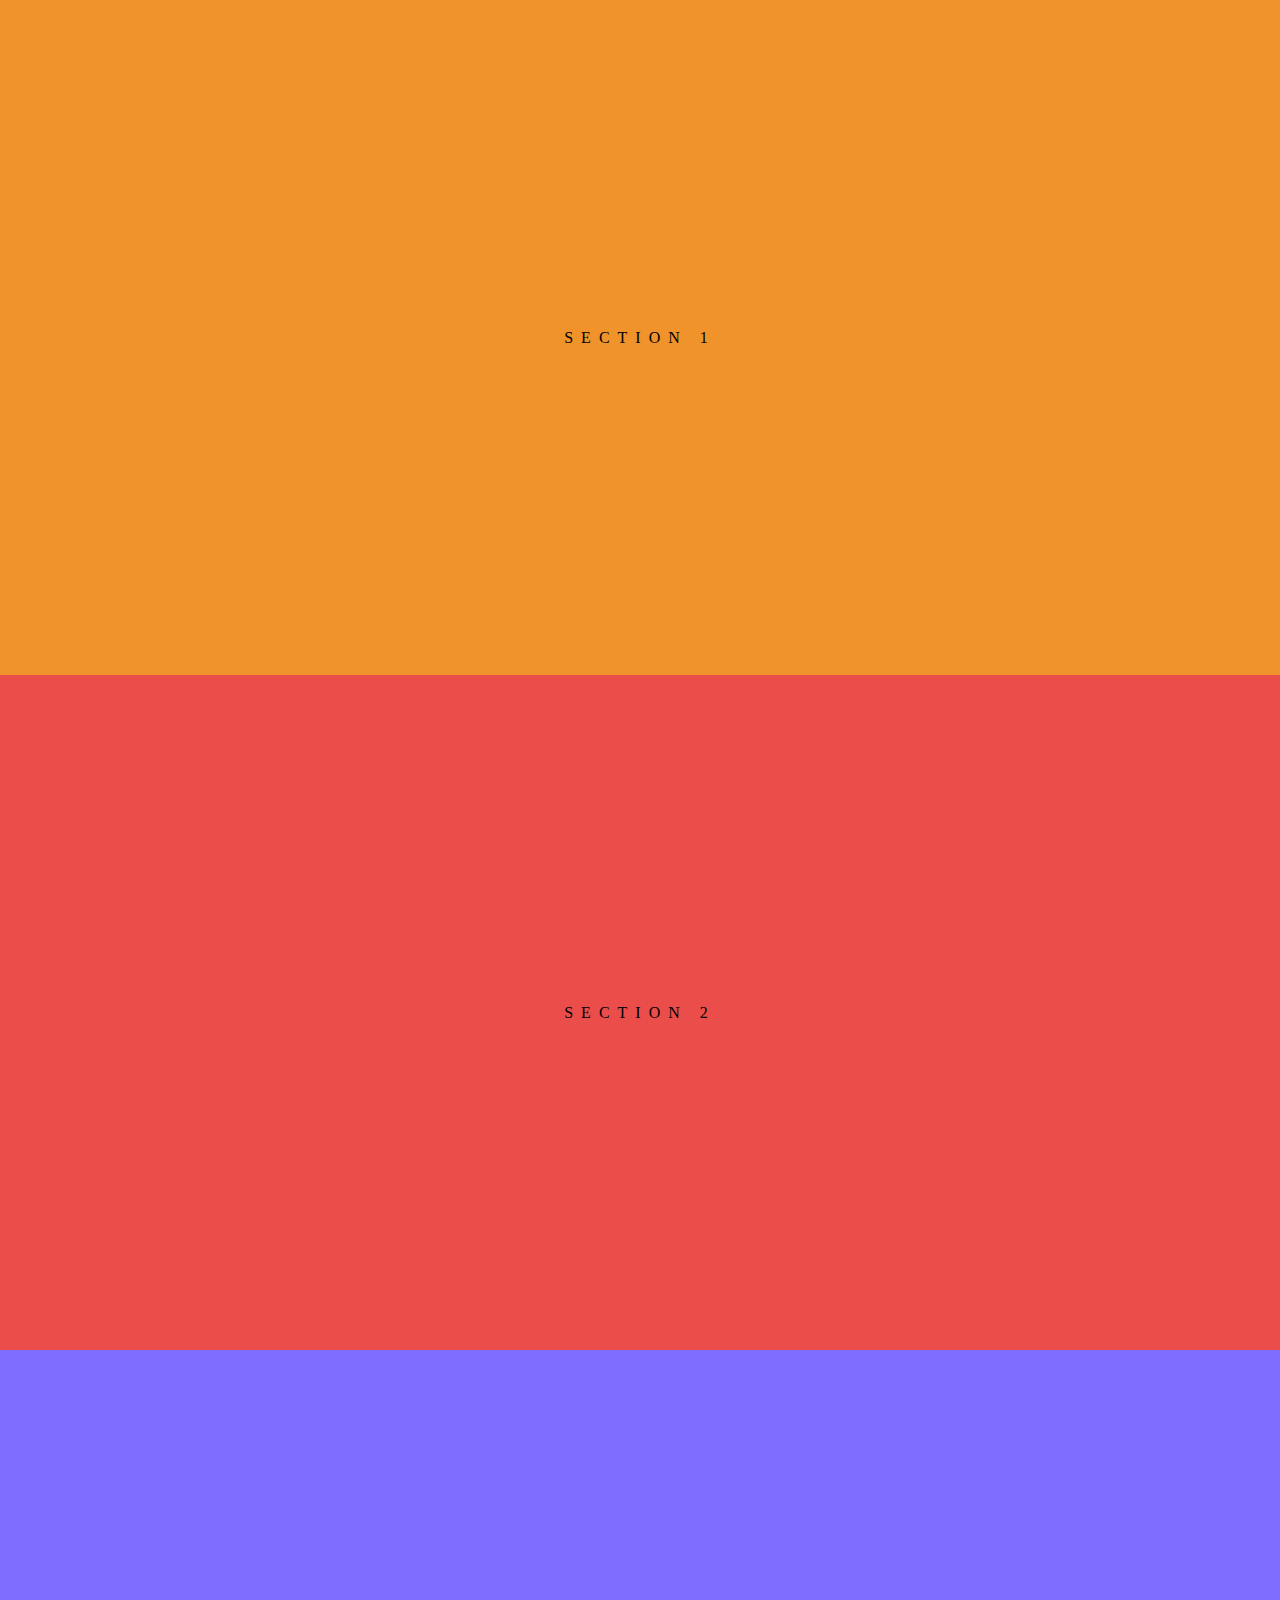
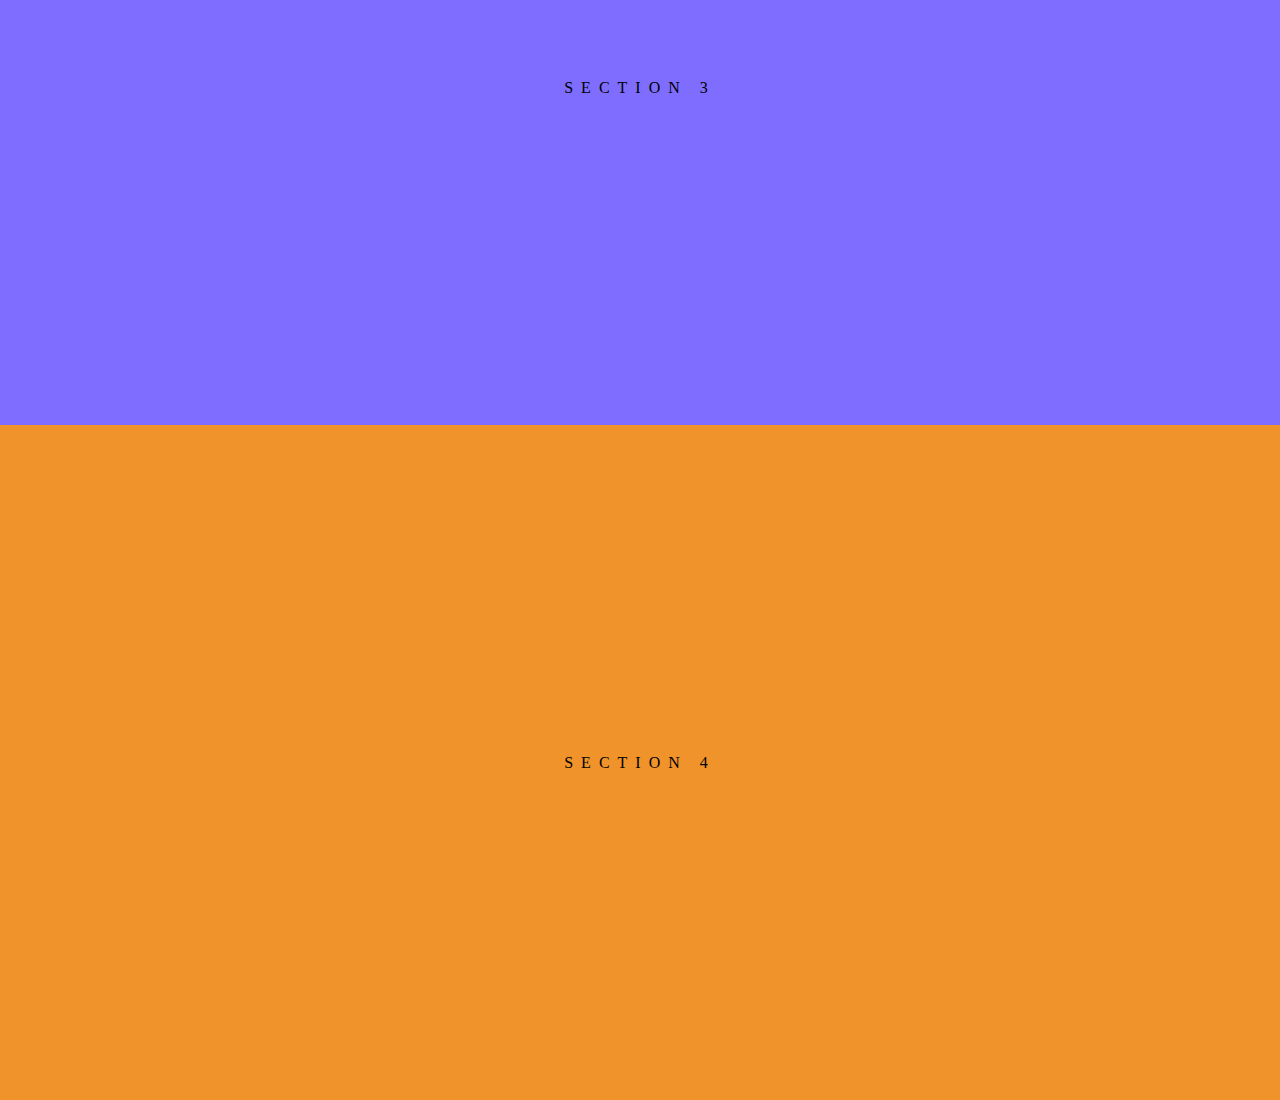
<file: scroll-back-to-top/index.html>
<!DOCTYPE html>
<html lang="en">
<head>
    <meta charset="UTF-8">
    <meta http-equiv="X-UA-Compatible" content="IE=edge">
    <meta name="viewport" content="width=device-width, initial-scale=1.0">
    <title>Document</title>
    <link rel="stylesheet" href="style.css">
    <link rel="stylesheet" href="https://cdnjs.cloudflare.com/ajax/libs/font-awesome/6.1.1/css/all.min.css" integrity="sha512-KfkfwYDsLkIlwQp6LFnl8zNdLGxu9YAA1QvwINks4PhcElQSvqcyVLLD9aMhXd13uQjoXtEKNosOWaZqXgel0g==" crossorigin="anonymous" referrerpolicy="no-referrer" />
</head>
<body>
    <section class="section1">section 1</section>
    <section class="section2">section 2</section>
    <section class="section3">section 3</section>
    <section class="section4">section 4</section>

    <a href="#" class="to-top">
        <i class="fas fa-chevron-up"></i>
    </a>

    <script>
        const toTop = document.querySelector(".to-top");

        window.addEventListener('scroll',()=>{
            if(window.pageYOffset > 100){
                //if pageY offset > 100px
                toTop.classList.add("active");
            }
            else{
                toTop.classList.remove("active");
            }
        })
    </script>
</body>
</html>
</file>
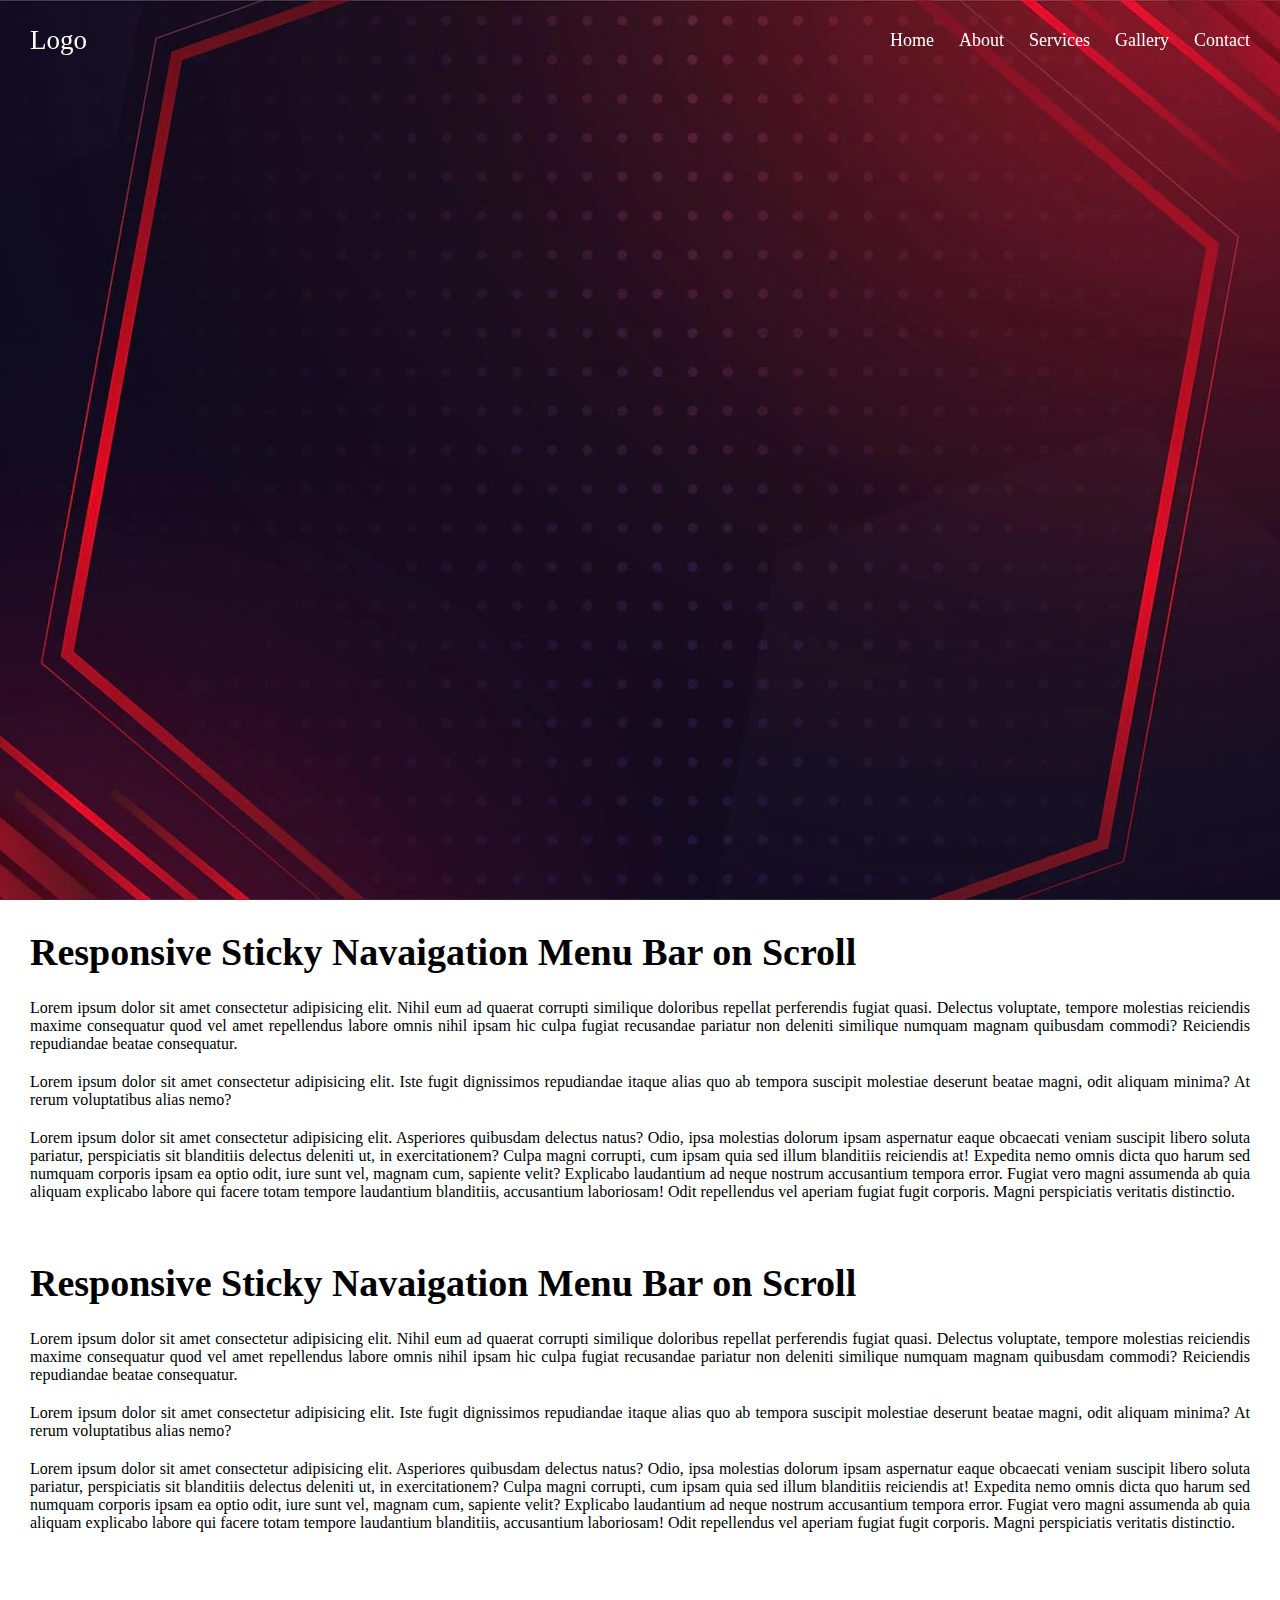
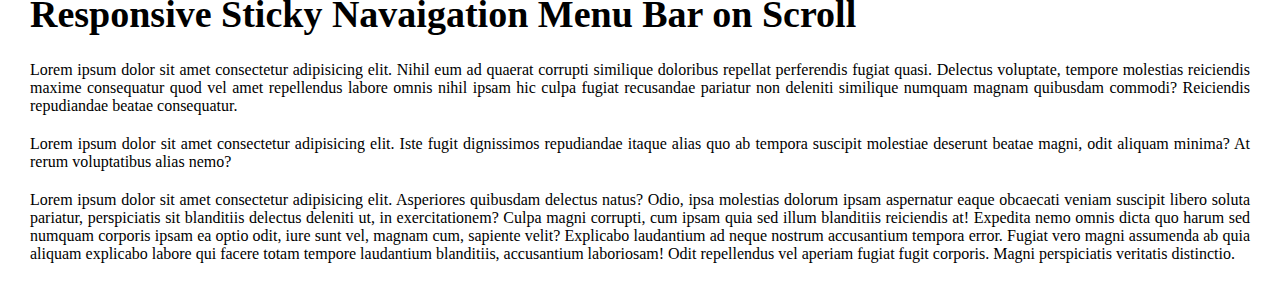
<file: sticky-on-scroll/index.html>
<!DOCTYPE html>
<html lang="en">
<head>
    <meta charset="UTF-8">
    <meta http-equiv="X-UA-Compatible" content="IE=edge">
    <meta name="viewport" content="width=device-width, initial-scale=1.0">
    <link rel="stylesheet" href="https://cdnjs.cloudflare.com/ajax/libs/font-awesome/6.1.1/css/all.min.css" integrity="sha512-KfkfwYDsLkIlwQp6LFnl8zNdLGxu9YAA1QvwINks4PhcElQSvqcyVLLD9aMhXd13uQjoXtEKNosOWaZqXgel0g==" crossorigin="anonymous" referrerpolicy="no-referrer" />
    <link rel="stylesheet" href="css/style.css">
    <title>Sticky On Scroll</title>
</head>
<body>
    <nav class="navbar">
        <div class="content">
            <div class="logo">
                <a href="#">Logo</a>
            </div>
            <ul class="menu-list">
                <div class="icon cancel-btn">
                    <i class="fa-solid fa-xmark"></i>
                </div>
                <li><a href="#">Home</a></li>
                <li><a href="#">About</a></li>
                <li><a href="#">Services</a></li>
                <li><a href="#">Gallery</a></li>
                <li><a href="#">Contact</a></li>
            </ul>
            <div class="icon menu-btn">
                <i id="bars" class="fas fa-bars"></i>
            </div>
        </div>
    </nav>

    <div class="banner">

    </div>
    <div class="about">
        <div class="content">
            <div class="title">Responsive Sticky Navaigation Menu Bar on Scroll</div>
            <p>Lorem ipsum dolor sit amet consectetur adipisicing elit. Nihil eum ad quaerat corrupti similique doloribus repellat perferendis fugiat quasi. Delectus voluptate, tempore molestias reiciendis maxime consequatur quod vel amet repellendus labore omnis nihil ipsam hic culpa fugiat recusandae pariatur non deleniti similique numquam magnam quibusdam commodi? Reiciendis repudiandae beatae consequatur.</p>
            <p>Lorem ipsum dolor sit amet consectetur adipisicing elit. Iste fugit dignissimos repudiandae itaque alias quo ab tempora suscipit molestiae deserunt beatae magni, odit aliquam minima? At rerum voluptatibus alias nemo?</p>
            <p>Lorem ipsum dolor sit amet consectetur adipisicing elit. Asperiores quibusdam delectus natus? Odio, ipsa molestias dolorum ipsam aspernatur eaque obcaecati veniam suscipit libero soluta pariatur, perspiciatis sit blanditiis delectus deleniti ut, in exercitationem? Culpa magni corrupti, cum ipsam quia sed illum blanditiis reiciendis at! Expedita nemo omnis dicta quo harum sed numquam corporis ipsam ea optio odit, iure sunt vel, magnam cum, sapiente velit? Explicabo laudantium ad neque nostrum accusantium tempora error. Fugiat vero magni assumenda ab quia aliquam explicabo labore qui facere totam tempore laudantium blanditiis, accusantium laboriosam! Odit repellendus vel aperiam fugiat fugit corporis. Magni perspiciatis veritatis distinctio.</p>
        </div>
    </div>
    <div class="about">
        <div class="content">
            <div class="title">Responsive Sticky Navaigation Menu Bar on Scroll</div>
            <p>Lorem ipsum dolor sit amet consectetur adipisicing elit. Nihil eum ad quaerat corrupti similique doloribus repellat perferendis fugiat quasi. Delectus voluptate, tempore molestias reiciendis maxime consequatur quod vel amet repellendus labore omnis nihil ipsam hic culpa fugiat recusandae pariatur non deleniti similique numquam magnam quibusdam commodi? Reiciendis repudiandae beatae consequatur.</p>
            <p>Lorem ipsum dolor sit amet consectetur adipisicing elit. Iste fugit dignissimos repudiandae itaque alias quo ab tempora suscipit molestiae deserunt beatae magni, odit aliquam minima? At rerum voluptatibus alias nemo?</p>
            <p>Lorem ipsum dolor sit amet consectetur adipisicing elit. Asperiores quibusdam delectus natus? Odio, ipsa molestias dolorum ipsam aspernatur eaque obcaecati veniam suscipit libero soluta pariatur, perspiciatis sit blanditiis delectus deleniti ut, in exercitationem? Culpa magni corrupti, cum ipsam quia sed illum blanditiis reiciendis at! Expedita nemo omnis dicta quo harum sed numquam corporis ipsam ea optio odit, iure sunt vel, magnam cum, sapiente velit? Explicabo laudantium ad neque nostrum accusantium tempora error. Fugiat vero magni assumenda ab quia aliquam explicabo labore qui facere totam tempore laudantium blanditiis, accusantium laboriosam! Odit repellendus vel aperiam fugiat fugit corporis. Magni perspiciatis veritatis distinctio.</p>
        </div>
    </div>
    <div class="about">
        <div class="content">
            <div class="title">Responsive Sticky Navaigation Menu Bar on Scroll</div>
            <p>Lorem ipsum dolor sit amet consectetur adipisicing elit. Nihil eum ad quaerat corrupti similique doloribus repellat perferendis fugiat quasi. Delectus voluptate, tempore molestias reiciendis maxime consequatur quod vel amet repellendus labore omnis nihil ipsam hic culpa fugiat recusandae pariatur non deleniti similique numquam magnam quibusdam commodi? Reiciendis repudiandae beatae consequatur.</p>
            <p>Lorem ipsum dolor sit amet consectetur adipisicing elit. Iste fugit dignissimos repudiandae itaque alias quo ab tempora suscipit molestiae deserunt beatae magni, odit aliquam minima? At rerum voluptatibus alias nemo?</p>
            <p>Lorem ipsum dolor sit amet consectetur adipisicing elit. Asperiores quibusdam delectus natus? Odio, ipsa molestias dolorum ipsam aspernatur eaque obcaecati veniam suscipit libero soluta pariatur, perspiciatis sit blanditiis delectus deleniti ut, in exercitationem? Culpa magni corrupti, cum ipsam quia sed illum blanditiis reiciendis at! Expedita nemo omnis dicta quo harum sed numquam corporis ipsam ea optio odit, iure sunt vel, magnam cum, sapiente velit? Explicabo laudantium ad neque nostrum accusantium tempora error. Fugiat vero magni assumenda ab quia aliquam explicabo labore qui facere totam tempore laudantium blanditiis, accusantium laboriosam! Odit repellendus vel aperiam fugiat fugit corporis. Magni perspiciatis veritatis distinctio.</p>
        </div>
    </div>
    <script src="js/app.js"></script>
</body>
</html>
</file>
<file: scroll-back-to-top/style.css>
*{
    margin: 0;
    padding: 0;
    scroll-behavior: smooth;
}

section{
    height: 75vh;
    display: flex;
    align-items: center;
    justify-content: center;
    text-transform: uppercase;
    letter-spacing: 8px;
}
.section1{
    background: #f0932b;
}
.section2{
    background: #eb4d4b;
}
.section3{
    background: #7e6dfe;
}
.section4{
    background: #f0932b;
}
.to-top{
    background-color: white;
    position: fixed;
    bottom: 16px;
    right: 32px;
    width: 50px;
    height: 50px;
    border-radius: 50%;
    display: flex;
    justify-content: center;
    align-items: center;
    font-size: 32px;
    color: black;
    text-decoration: none;
    opacity: 0;
    pointer-events: none;
    transition: all .4s;
}
.to-top.active{
    bottom: 32px;
    pointer-events: auto;
    opacity: 1;
}
</file>
<file: sticky-on-scroll/css/style.css>
*{
    padding: 0;
    margin: 0;
}
/* scroll bar design  */
::-webkit-scrollbar{
    width: 10px;
}
::-webkit-scrollbar-track{
    background: #f1f1f1;
}
::-webkit-scrollbar-thumb{
    background: #bf0606;
}
::selection{
    background: rgba(0,123,255,0.3);
}


.content{
    max-width: 1250px;
    margin: auto;
    padding: 0 30px;
}

.navbar{
    position: fixed;
    width: 100%;
    z-index: 2;
    padding: 25px 0;
    transition: all 0.3s ease;
}

.sticky{
    background-color: #1b1b1b;
    padding: 10px 0;
    box-shadow: 0px 3px 5px 0px rgba(0, 0, 0, 0.1);
}
.navbar .content{
    display: flex;
    align-items: center;
    justify-content: space-between;
}
.navbar .logo a{
    color: white;
    font-size: 30px;
    font-weight: 600px;
    text-decoration: none;
}
.navbar .menu-list{
    display: inline-flex;
}
.menu-list li{
    list-style: none;
}
.menu-list li a{
    color: white;
    font-size: 18px;
    font-weight: 500;
    margin-left: 25px;
    text-decoration: none;
    transition: all 0.3s ease;
}
.menu-list li a:hover{
    color: #bf0606;
}
.banner{
    background: url("../images/bg3.webp") no-repeat;
    height: 100vh;
    background-size: cover;
    background-position: center;
    background-attachment: fixed;
}
.about{
    padding: 30px 0;
}
.about .title{
    font-size: 38px;
    font-weight: 700;
    margin-bottom: 5px;
}
.about p{
    padding-top: 20px;
    text-align: justify;

}

/* //responsive icon  */
.icon {
    color: #fff;
    font-size: 22px;
    cursor: pointer;
    display: none;
}
.menu-list .cancel-btn{
    position: absolute;
    right: 30px;
    top: 20px;
}
@media (max-width:1230px){
    .content{
        padding: 0 60px;
    }
}
@media (max-width:100px){
    .content{
        padding: 0 40px;
    }
}
@media (max-width:868px){
    .icon{
        display: block;
    }
    body.disabled{
        overflow: hidden;
    }
    .icon.hide{
        display: none;
    }
    /* // mobile e menu full screeen  */
    .navbar .menu-list{
        position: fixed;
        height: 100vh;
        width: 100%;
        max-width: 400px;
        left: -100%;
        top: 0px;
        display: block;
        padding: 40px 0;
        text-align: center;
        background: #222;
        transition:  all 0.3s ease;
    }
    .navbar.show .menu-list{
        left: 0%;
    }
    .navbar .menu-list li{
        margin-top: 45px;
    }
    .navbar .menu-list li a{
        font-size: 23px;
        margin-left: -100%;
        transition:  0.6s cubic-bezier(0.68,-0.55,265,1.55);
    }
    .navbar.show .menu-list li a {
        margin-left: 0;
    }
}
@media (max-width:3380px){
    .navbar .logo a{
        font-size: 27px;
    }
}
</file>
